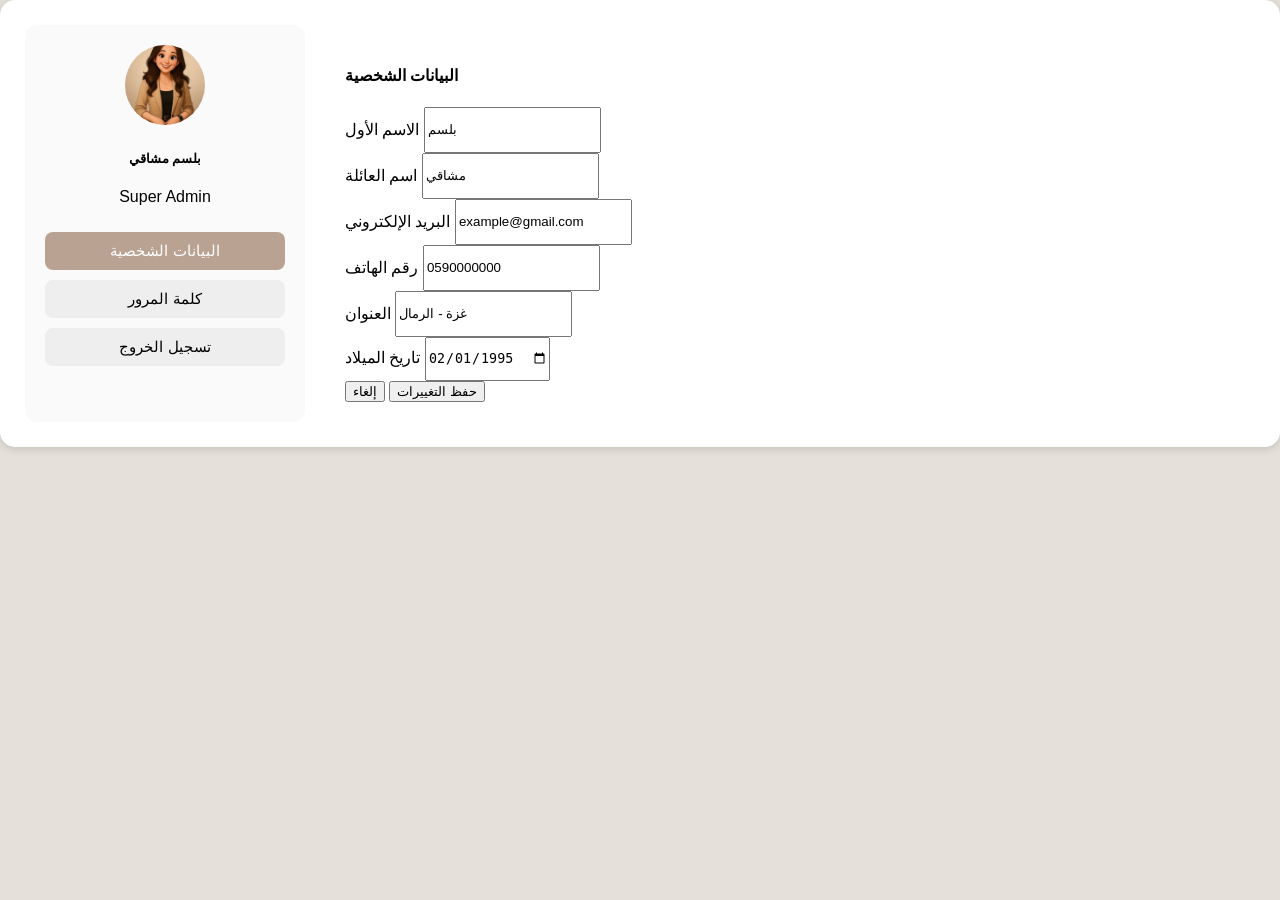
<file: adminprof.html>
<!DOCTYPE html>
<html lang="en">
<head>
    <meta charset="UTF-8">
    <title>الاعدادات الشخصية</title>
    <link rel="stylesheet" href="css/admin.css">
</head>
<body>

<div class="settings-container">

    <div class="settings-sidebar">
        <img src="assets/img/woman2.jpeg" class="profile-img">
        <h5 class="mt-2">بلسم مشاقي</h5>
        <p class="text-muted">Super Admin</p>

        <button class="btn-option active">البيانات الشخصية</button>
        <button class="btn-option">كلمة المرور</button>
        <button class="btn-option">تسجيل الخروج</button>
    </div>

    <div class="settings-content">
        <h4>البيانات الشخصية</h4>

        <div class="row mt-3 g-3">

            <div class="col-md-6">
                <label>الاسم الأول</label>
                <input class="form-control" value="بلسم">
            </div>

            <div class="col-md-6">
                <label>اسم العائلة</label>
                <input class="form-control" value="مشاقي">
            </div>

            <div class="col-md-6">
                <label>البريد الإلكتروني</label>
                <input class="form-control" value="example@gmail.com">
            </div>

            <div class="col-md-6">
                <label>رقم الهاتف</label>
                <input class="form-control" value="0590000000">
            </div>

            <div class="col-md-6">
                <label>العنوان</label>
                <input class="form-control" value="غزة - الرمال">
            </div>

            <div class="col-md-6">
                <label>تاريخ الميلاد</label>
                <input type="date" class="form-control" value="1995-02-01">
            </div>
        </div>

        <div class="mt-4 d-flex gap-2">
            <button class="btn btn-secondary">إلغاء</button>
            <button class="btn btn-warning">حفظ التغييرات</button>
        </div>

    </div>
</div>


<script src="js/script.js"></script>

</body>
</html>
</file>
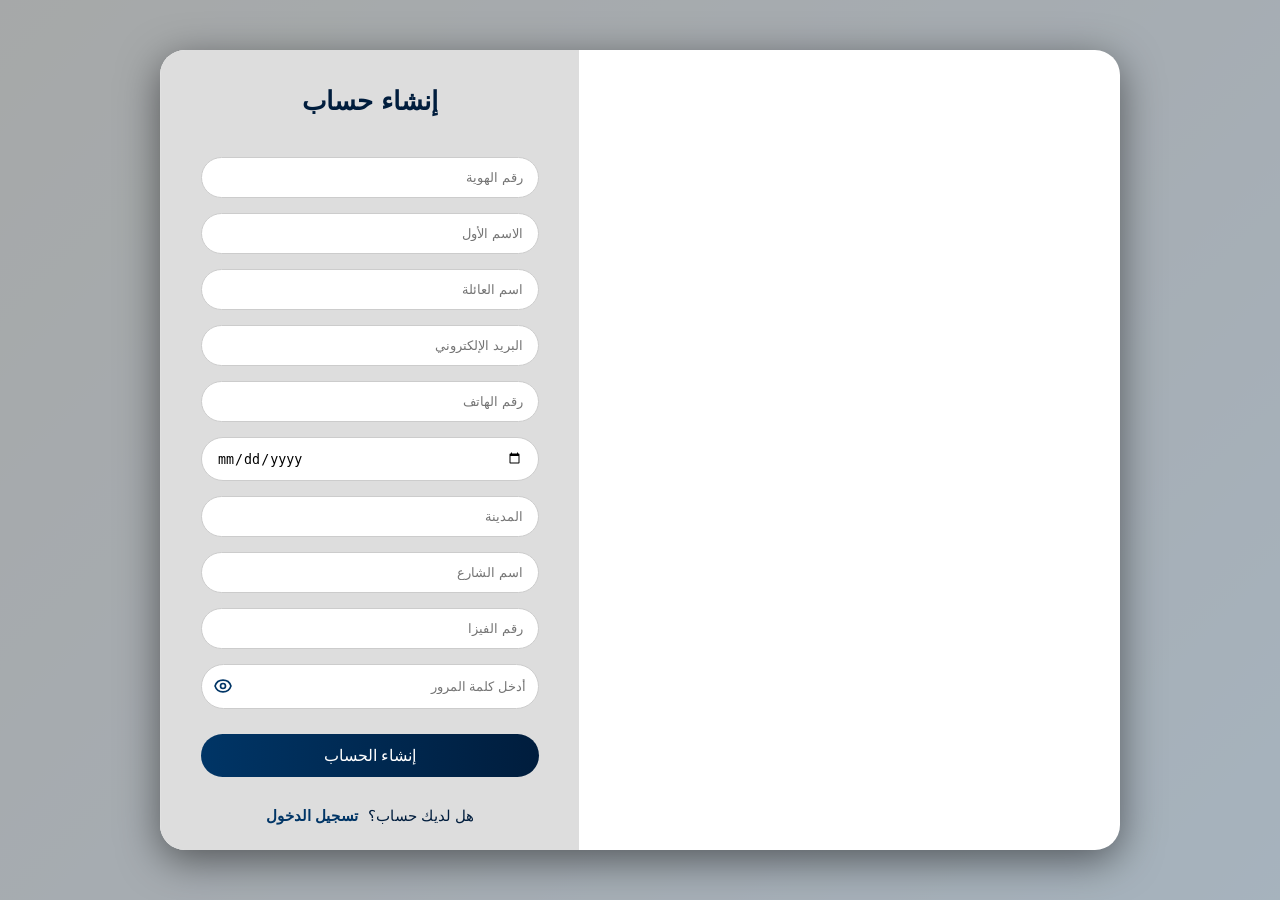
<file: signup.html>
<!DOCTYPE html>
<html lang="ar" dir="rtl">
<head>
    <meta charset="UTF-8">
    <title>إنشاء حساب</title>
    <link rel="stylesheet" href="css/signup.css">
</head>
<body>

<div class="overlay"></div>

<div class="modal">
    <!-- الفيديو -->
    <div class="video-side">
        <video autoplay muted loop>
            <source src="assets/mp4/signup_V.mp4" type="video/mp4">
        </video>
        <div class="video-overlay">
            <div class="text-top">
                <h2>مرحبًا بك</h2>
                <p>ابدأ رحلتك معنا وسجّل الآن لتكون جزءًا من مجتمعنا.</p>
            </div>
        </div>
    </div>

    <!-- الفورم -->
    <div class="form-side">
        <h3>إنشاء حساب</h3>

        <form id="signupForm">
            <input type="text" name="id" placeholder="رقم الهوية" autocomplete="off" required>

            <input type="text" name="first_name" placeholder="الاسم الأول" autocomplete="off" required>
            <input type="text" name="last_name" placeholder="اسم العائلة" autocomplete="off" required>

            <input type="email" name="email" placeholder="البريد الإلكتروني" autocomplete="off" required>
            <input type="text" name="phone" placeholder="رقم الهاتف" autocomplete="off" required>

            <input type="date" name="date_of_birth" autocomplete="off" required>

            <input type="text" name="city" placeholder="المدينة" autocomplete="off" required>
            <input type="text" name="street" placeholder="اسم الشارع" autocomplete="off" required>
            <input type="text" name="visa_number" placeholder="رقم الفيزا" autocomplete="off" required>

            <div class="password-wrapper">
                <input type="password" name="password" placeholder="أدخل كلمة المرور" autocomplete="new-password" id="password" required>

                <span class="toggle-password">
                    <!-- العين المفتوحة -->
                    <svg class="eye-icon open" xmlns="http://www.w3.org/2000/svg" fill="none"
                         viewBox="0 0 24 24" stroke="currentColor" stroke-width="2">
                        <path stroke-linecap="round" stroke-linejoin="round"
                              d="M15 12a3 3 0 11-6 0 3 3 0 016 0z"/>
                        <path stroke-linecap="round" stroke-linejoin="round"
                              d="M2.458 12C3.732 7.943 7.523 5 12 5
                                 c4.477 0 8.268 2.943 9.542 7
                                 -1.274 4.057-5.065 7-9.542 7
                                 -4.477 0-8.268-2.943-9.542-7z"/>
                    </svg>

                    <!-- العين المغلقة -->
                    <svg class="eye-icon closed" xmlns="http://www.w3.org/2000/svg" fill="none"
                         viewBox="0 0 24 24" stroke="currentColor" stroke-width="2"
                         style="display:none;">
                        <path stroke-linecap="round" stroke-linejoin="round"
                              d="M6.35 6.35l11.3 11.3"/>
                        <path stroke-linecap="round" stroke-linejoin="round"
                              d="M15 12a3 3 0 11-6 0 3 3 0 016 0z"/>
                    </svg>
                </span>
            </div>

            <button type="submit">إنشاء الحساب</button>
        </form>

        <div id="message" style="text-align:center;margin-top:10px;"></div>

        <p>هل لديك حساب؟
            <a href="index.html?openLogin=true">تسجيل الدخول</a>
        </p>
    </div>
</div>

<script>
    // إظهار/إخفاء كلمة المرور
    const togglePassword = document.querySelector('.toggle-password');
    const password = document.getElementById('password');
    const eyeOpen = document.querySelector('.eye-icon.open');
    const eyeClosed = document.querySelector('.eye-icon.closed');

    togglePassword.addEventListener('click', () => {
        if (password.type === "password") {
            password.type = "text";
            eyeOpen.style.display = "none";
            eyeClosed.style.display = "block";
        } else {
            password.type = "password";
            eyeOpen.style.display = "block";
            eyeClosed.style.display = "none";
        }
    });

    // إرسال الفورم
    const form = document.getElementById('signupForm');
    const messageDiv = document.getElementById('message');

    form.addEventListener('submit', function (e) {
        e.preventDefault();

        const formData = new FormData(form);

        fetch('adminphp/signup_process.php', {
            method: 'POST',
            body: formData
        })
            .then(res => res.json())
            .then(data => {
                messageDiv.style.color = data.success ? 'green' : 'red';
                messageDiv.innerHTML = data.message;

                if (data.success) {
                    form.reset();
                }
            })
            .catch(err => {
                messageDiv.style.color = 'red';
                messageDiv.innerHTML = 'حدث خطأ غير متوقع';
            });
    });
</script>

</body>
</html>
</file>
<file: css/admin.css>
/* ================== Body ================== */
body {
    background: #E5E1DA;
    font-family: 'Tajawal', sans-serif;
    margin: 0;
    padding: 0;
}

/* ================== Sidebar ================== */
.sidebar {
    width: 250px;
    background: #B3C8CF;
    height: 100vh;
    position: fixed;
    top: 0;
    right: 0;
    padding-top: 20px;
    color: black;
}

.sidebar h4 {
    font-weight: bold;
}

.sidebar .nav-link {
    color: black;
    margin: 8px 0;
    font-size: 17px;
    cursor: pointer;
    padding: 10px 15px;
    border-radius: 8px;
    display: block;
}

.sidebar .nav-link.active,
.sidebar .nav-link:hover {
    background: #b9a292;
    color: white;
}

/* ================== Main Content ================== */
.content {
    margin-right: 260px;
    padding: 20px;
}

/* ================== Topbar ================== */
.topbar {
    display: flex;
    flex-direction: row-reverse;
    justify-content: space-between;
    align-items: center;
    background: #B3C8CF;
    padding: 15px;
    border-radius: 8px;
    margin-bottom: 20px;
}

.topbar input[type="text"] {
    width: 40%;
    max-width: 300px;
    height: 35px;
    font-size: 14px;
    padding: 4px 10px;
}

.admin-img {
    width: 40px;
    height: 40px;
    border-radius: 50%;
    object-fit: cover;
    border: 2px solid #E5E1DA;
}

/* ================== Dashboard Cards ================== */
.card-box {
    border-radius: 12px;
    padding: 25px;
    box-shadow: 0 2px 8px rgba(0,0,0,0.08);
    display: flex;
    justify-content: space-between;
    align-items: center;
    text-align: center;
}

.card-blue { background-color: #2f4156; color: white; }
.card-green { background-color: #ac6532; color: white; }
.card-yellow { background-color: #b9a292; color: white; }
.card-turquoise { background-color: #567c8d; color: white; }

.card-number {
    font-size: 1.5rem;
    font-weight: bold;
}

.card-title {
    font-size: 1rem;
}

.card-icon {
    font-size: 2.5rem;
    color: white;
}

/* ================== Charts ================== */
.chart-card {
    height: 220px;
    width: 100%;
    transition: all 0.3s ease;
}

.chart-card:hover {
    transform: translateY(-5px) scale(1.01);
    box-shadow: 0 10px 25px rgba(0,0,0,0.15);
}

.chart-card h6 {
    font-size: 14px;
    font-weight: 600;
    color: #2f4156;
    text-align: center;
}

.chart-wrapper {
    position: relative;
    height: 180px;
    width: 100%;
}

/* ================== Latest Ads Table ================== */
.table-wide {
    width: 100%;
    border-collapse: separate;
    border-spacing: 0 8px;
    font-size: 16px;
    text-align: center;
}

/* Header */
.table-wide thead th {
    background-color: #B3C8CF;
    color: white;
    font-weight: bold;
    text-align: center !important;
    vertical-align: middle;
    padding: 14px 15px;
    border: none;
}

/* Body rows */
.table-wide tbody tr {
    background-color: #ffffff;
    transition: all 0.2s ease;
}

.table-wide tbody tr:hover {
    background-color: #f0f8ff;
    transform: translateY(-1px);
    box-shadow: 0 2px 8px rgba(0,0,0,0.1);
    cursor: pointer;
}

/* Cells */
.table-wide td {
    text-align: center !important;
    vertical-align: middle;
    padding: 13px 15px;
    border: none;
}

/* ================== Cards ================== */
.card {
    border-radius: 10px;
    box-shadow: 0 3px 8px rgba(0,0,0,0.1);
}

.card-header {
    background-color: #567c8d;
    color: white;
    font-weight: bold;
    font-size: 16px;
    text-align: center;
}

/* ================== Dashboard Fix ================== */
#dashboard .card-body {
    max-height: none !important;
    overflow: visible !important;
}

/* ================== Pages ================== */
.page {
    display: none;
}

.page.active {
    display: block;
}

/* ================== Settings Page ================== */
.settings-container {
    display: flex;
    gap: 20px;
    background: white;
    padding: 25px;
    border-radius: 15px;
    box-shadow: 0 2px 8px rgba(0,0,0,0.15);
}

.settings-sidebar {
    width: 240px;
    text-align: center;
    padding: 20px;
    background: #fafafa;
    border-radius: 12px;
}

.settings-sidebar .profile-img {
    width: 80px;
    height: 80px;
    border-radius: 50%;
    object-fit: cover;
}

.btn-option {
    width: 100%;
    margin-top: 10px;
    padding: 10px;
    border: none;
    background: #eee;
    border-radius: 8px;
    font-size: 15px;
    cursor: pointer;
}

.btn-option.active,
.btn-option:hover {
    background: #b9a292;
    color: white;
}

.settings-content {
    flex: 1;
    padding: 20px;
}

.settings-content input {
    height: 40px;
}
</file>
<file: css/signup.css>
* {
    box-sizing: border-box;
}

body {
    margin: 0;
    font-family: 'Segoe UI', sans-serif;
    background: linear-gradient(135deg, #001220, #001f3f, #003566);
    height: 100vh;
    display: flex;
    justify-content: center;
    align-items: center;
}

/* الخلفية الداكنة خلف المودال */
.overlay {
    position: fixed;
    top: 0; left: 0;
    width: 100%;
    height: 100%;
    background: rgba(237, 233, 227, 0.7);
    z-index: 1;
}

/* المودال */
.modal {
    position: relative;
    z-index: 2;
    width: 75%;
    max-width: 1400px;
    max-height: 800px;
    display: flex;
    border-radius: 25px;
    overflow: hidden;
    box-shadow: 0 10px 40px rgba(0,0,0,0.5);
    background: #fff;
    animation: popup 0.9s ease forwards;
}

@keyframes popup {
    from { opacity: 0; transform: scale(0.8); }
    to { opacity: 1; transform: scale(1); }
}

/* الجزء الأيسر: الفيديو */
.video-side {
    flex: 1.6;
    position: relative;
    overflow: hidden;
}

video {
    width: 100%;
    height: 100%;
    object-fit: cover;
}

.video-overlay {
    position: absolute;
    top: 0; left: 0;
    width: 100%; height: 100%;
    background: rgba(0,0,0,0);
    color: white;
    display: flex;
    flex-direction: column;
    align-items: center;
}

.text-top {
    position: absolute;
    top: 30px;
    text-align: center;
    animation: slideDown 1.2s ease;
}

.text-top h2 {
    font-size: 34px;
    margin-bottom: 5px;
}

.text-top p {
    font-size: 16px;
    max-width: 350px;
    margin: 0 auto;
}

@keyframes slideDown {
    from { opacity: 0; transform: translateY(-30px); }
    to { opacity: 1; transform: translateY(0); }
}

/* الجزء الأيمن: الفورم */
.form-side {
    flex: 1;
    background:#DDDDDD;
    padding: 50px 40px;
    display: flex;
    flex-direction: column;
    justify-content: center;
    animation: slideInRight 1.2s ease;
    color: #fff;
    border-left: 1px solid rgba(255,255,255,0.1);
}


@keyframes slideInRight {
    from { opacity: 0; transform: translateX(80px); }
    to { opacity: 1; transform: translateX(0); }
}

h3 {
    color: #001d3d;
    text-align: center;
    font-size: 26px;
    margin-bottom: 40px;
}

form {
    display: flex;
    flex-direction: column;
    gap: 15px;
}

/* ظهور تدريجي لكل input */
form input:nth-child(1) { animation: fadeUp 0.6s ease forwards 0.2s; opacity: 0; }
form input:nth-child(2) { animation: fadeUp 0.6s ease forwards 0.4s; opacity: 0; }
form input:nth-child(3) { animation: fadeUp 0.6s ease forwards 0.6s; opacity: 0; }
form input:nth-child(4) { animation: fadeUp 0.6s ease forwards 0.8s; opacity: 0; }
form input:nth-child(5) { animation: fadeUp 0.6s ease forwards 1s; opacity: 0; }
form input:nth-child(6) { animation: fadeUp 0.6s ease forwards 1.2s; opacity: 0; }
form button           { animation: fadeUp 0.6s ease forwards 1.4s; opacity: 0; }

@keyframes fadeUp {
    from { opacity: 0; transform: translateY(20px); }
    to { opacity: 1; transform: translateY(0); }
}

input {
    padding: 12px 15px;
    border: 1px solid #ccc;
    border-radius: 25px;
    outline: none;
    transition: all 0.3s;
}

input:focus {
    border-color: #003566;
    box-shadow: 0 0 10px rgba(0,53,102,0.4);
    transform: scale(1.02);
}

button {
    margin-top: 10px;
    padding: 12px;
    border: none;
    border-radius: 25px;
    background: linear-gradient(90deg, #003566, #001d3d);
    color: white;
    font-size: 16px;
    cursor: pointer;
    transition: 0.3s;
}

button:hover {
    background: linear-gradient(90deg, #001d3d, #000814);
    transform: translateY(-3px);
    box-shadow: 0 5px 15px rgba(0,0,0,0.3);
}

.login-link {
    text-align: center;
    margin-top: 10px;
}

.login-link a {
    color: #003566;
    text-decoration: none;
    font-weight: bold;
}

.login-link a:hover {
    text-decoration: underline;
}




/* تعديل تنسيق فقرة تسجيل الدخول */
.form-side p {
    text-align: center;
    margin-top: 20px;
    color: #001d3d;
    font-size: 15px;
}

.form-side p a {
    color: #003566;
    font-weight: bold;
    text-decoration: none;
    margin-right: 5px;
}

.form-side p a:hover {
    text-decoration: underline;
}



.password-wrapper {
    position: relative;
    display: flex;
    align-items: center;
}

.password-wrapper input {
    width: 100%;
    padding-left: 40px; /* مساحة للأيقونة على اليسار */
    padding-right: 12px;
    border-radius: 25px;
    border: 1px solid #ccc;
    height: 45px;
    outline: none;
}

.toggle-password {
    position: absolute;
    left: 12px; /* لأن RTL */
    cursor: pointer;
    display: flex;
    align-items: center;
}

.eye-icon {
    width: 20px;
    height: 20px;
    color: #003566;
    transition: 0.3s;
}

.eye-icon:hover {
    color: #001d3d;
}
</file>
